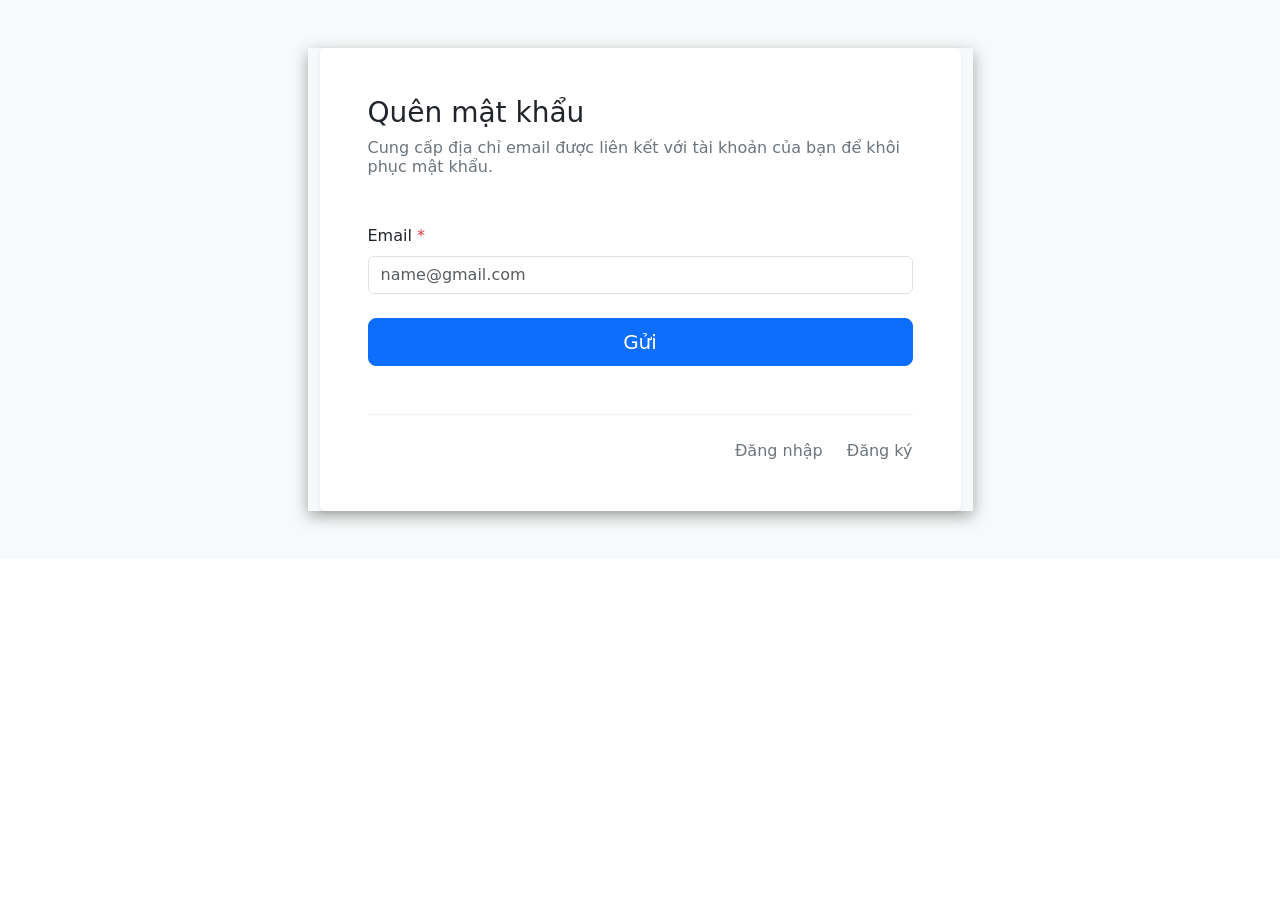
<file: ShopmeWebParent/ShopmeBackEnd/src/main/resources/templates/user/forgotPassword.html>
<!DOCTYPE html>
<html xmlns:th="http://www.thymeleaf.org">
<head>
<meta charset="UTF-8">
<link
	href="https://cdn.jsdelivr.net/npm/bootstrap@5.0.2/dist/css/bootstrap.min.css"
	rel="stylesheet"
	integrity="sha384-EVSTQN3/azprG1Anm3QDgpJLIm9Nao0Yz1ztcQTwFspd3yD65VohhpuuCOmLASjC"
	crossorigin="anonymous">
<link rel="stylesheet"
	href="https://cdnjs.cloudflare.com/ajax/libs/font-awesome/6.6.0/css/all.min.css"
	integrity="sha512-Kc323vGBEqzTmouAECnVceyQqyqdsSiqLQISBL29aUW4U/M7pSPA/gEUZQqv1cwx4OnYxTxve5UMg5GT6L4JJg=="
	crossorigin="anonymous" referrerpolicy="no-referrer" />
<link rel="stylesheet" type="text/css" th:href="@{/css/about.css}">
<title>Forfot Password</title>
</head>
<body>
	 <div class="bg-light py-3 py-md-5">
        <div class="container">
            <div class="row justify-content-md-center">
                <div class="col-12 col-md-11 col-lg-8 col-xl-7 col-xxl-6" style="box-shadow: rgba(0, 0, 0, 0.35) 0px 5px 15px;">
                    <div class="bg-white p-4 p-md-5 rounded shadow-sm">
                        <div class="row">
                            <div class="col-12">
                                <div class="mb-5">
                                    <h2 class="h3">Quên mật khẩu</h2>
                                    <h3 class="fs-6 fw-normal text-secondary m-0">Cung cấp địa chỉ email được liên kết
                                        với tài khoản của bạn để khôi phục mật khẩu.</h3>
                                </div>
                            </div>
                        </div>
                        <form action="#!">
                            <div class="row gy-3 gy-md-4 overflow-hidden">
                                <div class="col-12">
                                    <label for="email" class="form-label">Email <span
                                            class="text-danger">*</span></label>
                                    <input type="email" class="form-control" name="email" id="email"
                                        placeholder="name@gmail.com" required>
                                </div>
                                <div class="col-12">
                                    <div class="d-grid">
                                        <button class="btn btn-lg btn-primary" type="submit">Gửi</button>
                                    </div>
                                </div>
                            </div>
                        </form>
                        <div class="row">
                            <div class="col-12">
                                <hr class="mt-5 mb-4 border-secondary-subtle">
                                <div class="d-flex gap-4 justify-content-end">
                                    <a href="./login.html" class="link-secondary text-decoration-none">Đăng nhập</a>
                                    <a href="./signup.html" class="link-secondary text-decoration-none">Đăng ký</a>
                                </div>
                            </div>
                        </div>
                    </div>
                </div>
            </div>
        </div>
    </div>
</body>
</html>
</file>
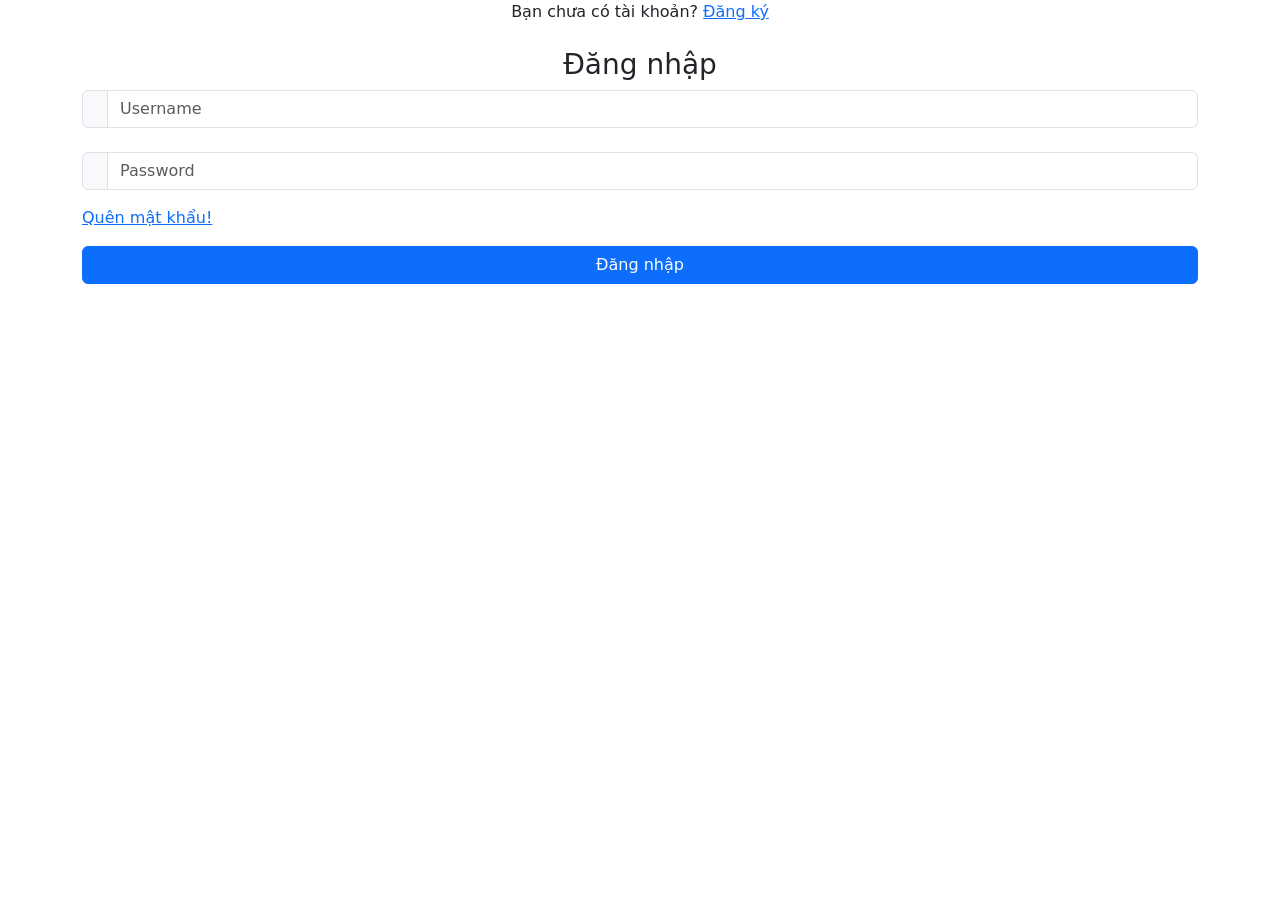
<file: ShopmeWebParent/ShopmeBackEnd/src/main/resources/templates/user/login.html>
<!DOCTYPE html>
<html xmlns:th="http://www.thymeleaf.org">
<head>
<meta charset="UTF-8">
<link
	href="https://cdn.jsdelivr.net/npm/bootstrap@5.0.2/dist/css/bootstrap.min.css"
	rel="stylesheet"
	integrity="sha384-EVSTQN3/azprG1Anm3QDgpJLIm9Nao0Yz1ztcQTwFspd3yD65VohhpuuCOmLASjC"
	crossorigin="anonymous">
<link rel="stylesheet"
	href="https://cdnjs.cloudflare.com/ajax/libs/font-awesome/6.6.0/css/all.min.css"
	integrity="sha512-Kc323vGBEqzTmouAECnVceyQqyqdsSiqLQISBL29aUW4U/M7pSPA/gEUZQqv1cwx4OnYxTxve5UMg5GT6L4JJg=="
	crossorigin="anonymous" referrerpolicy="no-referrer" />
<link rel="stylesheet" type="text/css" th:href="@{/css/login.css}">
<title>Đăng nhập</title>
</head>
<body>
	 <div class="container">
        <p class="text-center mb-4">
            Bạn chưa có tài khoản? <a href="signup.html">Đăng ký</a>
        </p>
        <h3 class="text-center">Đăng nhập</h3>
        <form action="/asm/login" method="post">
            <div class="form-group mb-4">
                <div class="input-group">
                    <span class="input-group-text"> <i class="bi bi-envelope"></i>
                    </span> <input type="text" name="user" class="form-control" id="" aria-describedby=""
                        placeholder="Username">
                </div>
                <!-- Hiển thị lỗi cho email với style đẹp hơn -->
                <!-- <div th:if="${errorEmail != null}" class="text-danger mt-1">
                    <small th:text="${errorEmail.defaultMessage}"></small>
                </div> -->
            </div>

            <div class="form-group mb-3">
                <div class="input-group">
                    <span class="input-group-text"> <i class="bi bi-lock"></i>
                    </span> <input type="password" name="password" class="form-control" id="exampleInputPassword1"
                        placeholder="Password">
                </div>
                <!--             
                <div th:if="${errorPassword != null}" class="text-danger mt-1">
                    <small th:text="${errorPassword.defaultMessage}"></small>
                </div> -->
            </div>
            <div class="mb-3">
                <a href="forgotPassword.html">Quên mật khẩu!</a>
            </div>

            <a href="index.html" class="btn btn-primary w-100 mb-4">Đăng nhập</a>

        </form>


    </div>
</body>
</html>
</file>
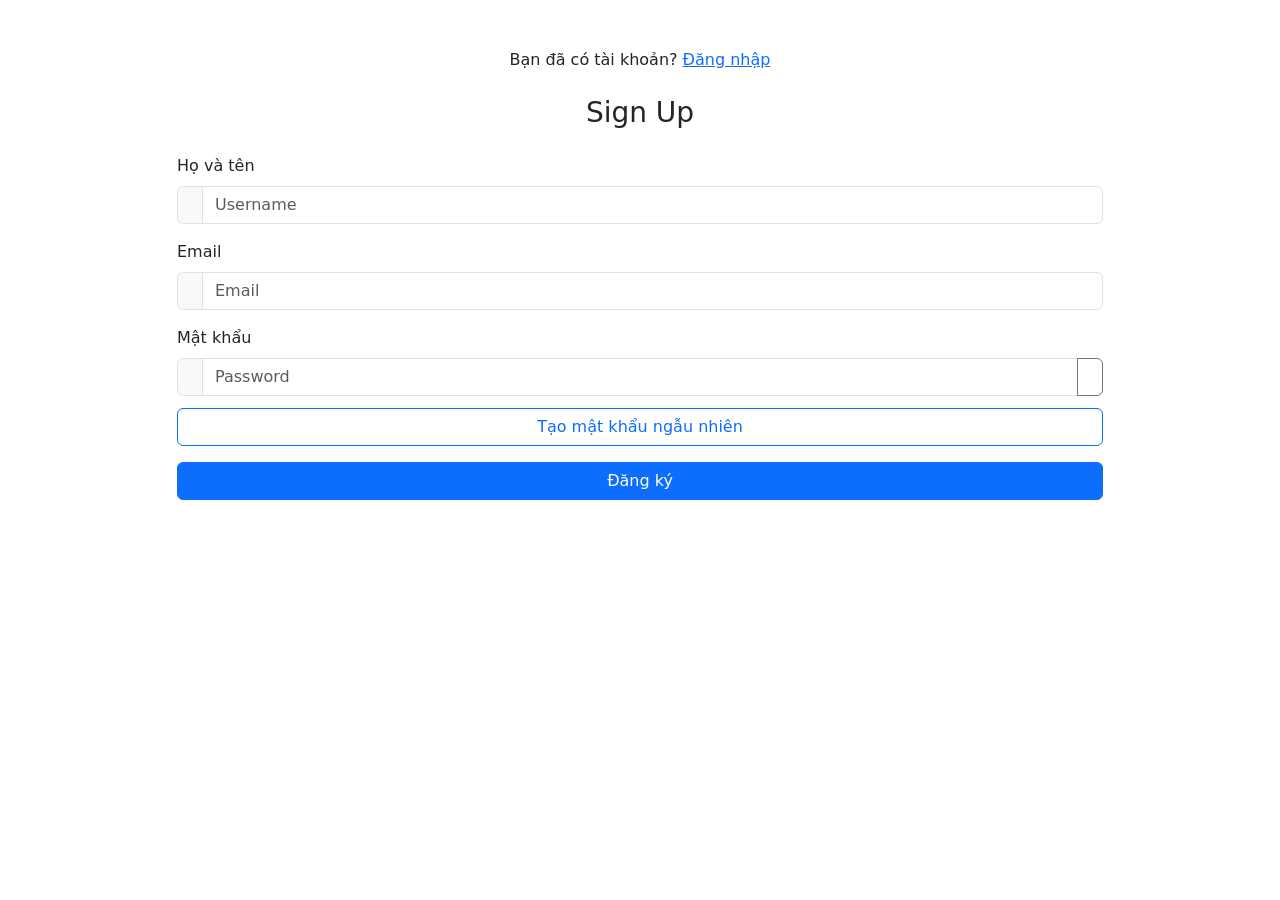
<file: ShopmeWebParent/ShopmeBackEnd/src/main/resources/templates/user/signUp.html>
<!DOCTYPE html>
<html xmlns:th="http://www.thymeleaf.org">
<head>
<meta charset="UTF-8">
<link
	href="https://cdn.jsdelivr.net/npm/bootstrap@5.0.2/dist/css/bootstrap.min.css"
	rel="stylesheet"
	integrity="sha384-EVSTQN3/azprG1Anm3QDgpJLIm9Nao0Yz1ztcQTwFspd3yD65VohhpuuCOmLASjC"
	crossorigin="anonymous">
<link rel="stylesheet"
	href="https://cdnjs.cloudflare.com/ajax/libs/font-awesome/6.6.0/css/all.min.css"
	integrity="sha512-Kc323vGBEqzTmouAECnVceyQqyqdsSiqLQISBL29aUW4U/M7pSPA/gEUZQqv1cwx4OnYxTxve5UMg5GT6L4JJg=="
	crossorigin="anonymous" referrerpolicy="no-referrer" />
<link rel="stylesheet" type="text/css" th:href="@{/css/signUp.css}">
<title>Đăng nhập</title>
</head>
<body>
	 <div class="container mt-5">
        <div class="row justify-content-center">
            <div class="col-md-10">
                <p class="text-center mb-4">
                    Bạn đã có tài khoản? <a href="login.html">Đăng nhập</a>
                </p>
                <h3 class="text-center mb-4">Sign Up</h3>

                <form action="/asm/signUp" method="post">

                    <div class="mb-3">
                        <label for="username" class="form-label">Họ và tên</label>
                        <div class="input-group">
                            <span class="input-group-text">
                                <i class="bi bi-person"></i>
                            </span>
                            <input type="text" class="form-control" id="username" placeholder="Username"
                                name="username" />
                        </div>
                        <div th:if="${errorUsername != null}" class="text-danger mt-1">
                            <small th:text="${errorUsername.defaultMessage}"></small>
                        </div>
                    </div>


                    <div class="mb-3">
                        <label for="email" class="form-label">Email</label>
                        <div class="input-group">
                            <span class="input-group-text">
                                <i class="bi bi-envelope"></i>
                            </span>
                            <input type="email" class="form-control" id="email" placeholder="Email" name="email" />
                        </div>
                        <div th:if="${errorEmail != null}" class="text-danger mt-1">
                            <small th:text="${errorEmail.defaultMessage}"></small>
                            <small th:if="${errorDuplicate != null}" th:text="${errorDuplicate}"></small>
                        </div>
                    </div>

                    <!-- Password Field -->
                    <div class="mb-3">
                        <label for="password" class="form-label">Mật khẩu</label>
                        <div class="input-group">
                            <span class="input-group-text">
                                <i class="bi bi-lock"></i>
                            </span>
                            <input type="password" class="form-control" id="password" placeholder="Password"
                                name="password" />
                            <button type="button" class="btn btn-outline-secondary" id="togglePassword">
                                <i class="bi bi-eye" style="background-color: #243642;"></i>
                            </button>
                        </div>
                        <div th:if="${errorPassword != null}" class="text-danger mt-1">
                            <small th:text="${errorPassword.defaultMessage}"></small>
                        </div>
                        <button type="button" class="btn btn-outline-primary w-100 mt-2" onclick="createPassword()">Tạo
                            mật
                            khẩu ngẫu nhiên</button>
                    </div>

                    <!-- Submit Button -->
                    <a href="login.html" class="btn btn-primary w-100">Đăng ký</a>
                </form>
            </div>
        </div>
    </div>


    <script>
        const passwordBox = document.getElementById("password");
        const lenght = 12;
        const upperCase = "ABCDEFGHIJKLMNOPQRSTUVWXYZ";
        const lowerCase = "abcdefghijklmnopqrstuvwxyz";
        const number = "0123456789";
        const symbol = "@#$%^&*()_|}{[]></-=";

        const allChars = upperCase + lowerCase + number + symbol;

        function createPassword() {
            let password = "";
            password += upperCase[Math.floor(Math.random() * upperCase.length)];
            password += lowerCase[Math.floor(Math.random() * lowerCase.length)];
            password += number[Math.floor(Math.random() * number.length)];
            password += symbol[Math.floor(Math.random() * symbol.length)];

            while (lenght > password.length) {
                password += allChars[Math
                    .floor(Math.random() * allChars.length)];
            }
            passwordBox.value = password;
        }

        document.getElementById('togglePassword').addEventListener('click', function () {
            const passwordInput = document.getElementById('password');
            const passwordType = passwordInput.getAttribute('type') === 'password' ? 'text' : 'password';
            passwordInput.setAttribute('type', passwordType);
            this.querySelector('i').classList.toggle('bi-eye');
            this.querySelector('i').classList.toggle('bi-eye-slash');
        });
    </script>
     <script src="https://cdn.jsdelivr.net/npm/bootstrap@5.0.2/dist/js/bootstrap.bundle.min.js"
        integrity="sha384-MrcW6ZMFYlzcLA8Nl+NtUVF0sA7MsXsP1UyJoMp4YLEuNSfAP+JcXn/tWtIaxVXM" crossorigin="anonymous">

        </script>
</body>
</html>
</file>
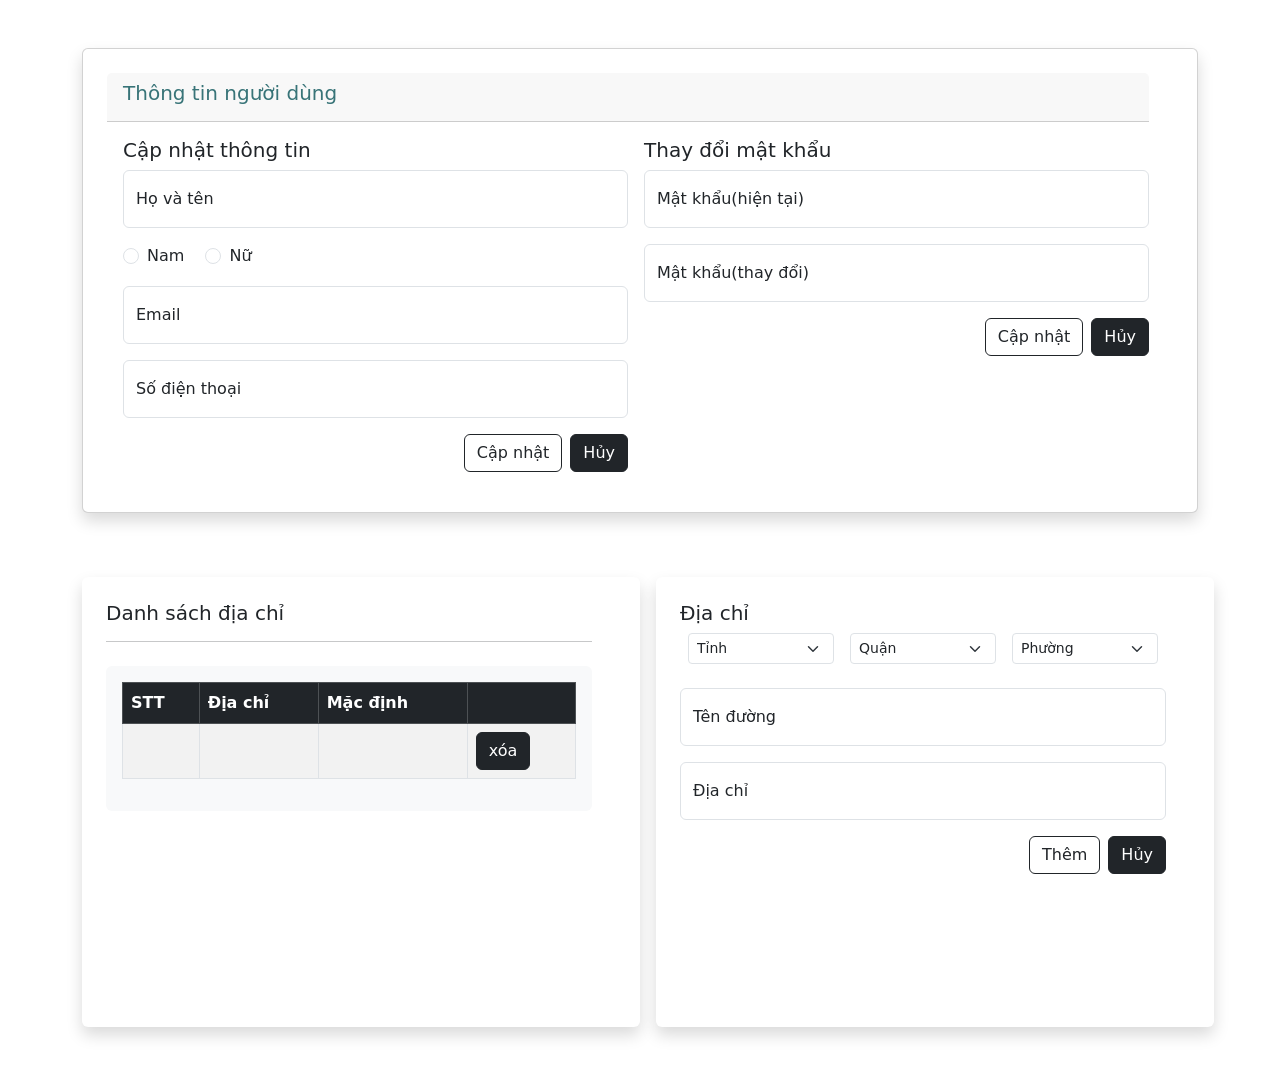
<file: ShopmeWebParent/ShopmeBackEnd/src/main/resources/templates/user/updateProfile.html>
<!DOCTYPE html>
<html xmlns:th="http://www.thymeleaf.org">
<head>
<meta charset="UTF-8">
<link
	href="https://cdn.jsdelivr.net/npm/bootstrap@5.0.2/dist/css/bootstrap.min.css"
	rel="stylesheet"
	integrity="sha384-EVSTQN3/azprG1Anm3QDgpJLIm9Nao0Yz1ztcQTwFspd3yD65VohhpuuCOmLASjC"
	crossorigin="anonymous">
<link rel="stylesheet"
	href="https://cdnjs.cloudflare.com/ajax/libs/font-awesome/6.6.0/css/all.min.css"
	integrity="sha512-Kc323vGBEqzTmouAECnVceyQqyqdsSiqLQISBL29aUW4U/M7pSPA/gEUZQqv1cwx4OnYxTxve5UMg5GT6L4JJg=="
	crossorigin="anonymous" referrerpolicy="no-referrer" />
<link rel="stylesheet" type="text/css"
	th:href="@{/css/updateProfile.css}">
<title>Update Profile</title>
</head>
<body>
	<div th:replace="fragment/header_footer :: header"></div>

	<div class="container">
		<div class="card mt-5 shadow p-4 mb-5 bg-body rounded pe-5">
			<div class="card-header">
				<h5 style="color: #387478;">Thông tin người dùng</h5>
			</div>
			<div class="card-body d-flex">
				<div class="col-lg-6 me-2">
					<form th:action="@{/asm/update-User}" method="post">
						<h5 class="text-dark">Cập nhật thông tin</h5>
						<input th:if="${userInfo != null}" name="id"
							th:value="${userInfo.id}" type="hidden">

						<!-- <div class="row mb-3">
                        <div class="form-floating mb-3 d-flex">
                            <img alt="" class="rounded-circle border border-secondary me-3"
                                style="width: 100px; height: 80px;">
                            <input type="file" class="form-control" id="floatingInput" placeholder="Hình ảnh"
                                accept="image/*">
                            <h5 for="floatingInput">Họ và tên</h5>
                        </div>
                    </div> -->

						<!-- Name Field -->
						<div class="form-floating mb-3">
							<input type="text" class="form-control" id="floatingInput"
								placeholder="Họ và tên"> <label for="floatingInput"
								class="text-dark">Họ và tên</label>
						</div>
						<div class="form-floating mb-3">
							<div class="form-check form-check-inline">
								<input class="form-check-input" type="radio"
									name="inlineRadioOptions" id="inlineRadio1" value="option1">
								<label class="form-check-label text-dark" for="inlineRadio1">Nam</label>
							</div>
							<div class="form-check form-check-inline">
								<input class="form-check-input" type="radio"
									name="inlineRadioOptions" id="inlineRadio2" value="option2">
								<label class="form-check-label text-dark" for="inlineRadio2">Nữ</label>
							</div>
						</div>
						<div class="form-floating mb-3">
							<input type="email" class="form-control" id="floatingPassword"
								placeholder="Email"> <label for="floatingPassword"
								class="text-dark">Email</label>
						</div>
						<div class="form-floating mb-3">
							<input type="number" class="form-control" id="floatingPassword"
								placeholder="Số điện thoại"> <label
								for="floatingPassword" class="text-dark">Số điện thoại</label>
						</div>

						<!-- Submit Button -->
						<div class="d-flex justify-content-end">
							<button class="btn btn-outline-dark me-2">Cập nhật</button>
							<button class="btn btn-dark">Hủy</button>
						</div>
					</form>
				</div>
				<div class="col-lg-6 ms-2">
					<div>
						<h5 class="text-dark">Thay đổi mật khẩu</h5>
						<div>
							<div class="form-floating mb-3">
								<input type="text" class="form-control" id="floatingInput"
									placeholder="Họ và tên"> <label for="floatingInput"
									class="text-dark">Mật khẩu(hiện tại)</label>
							</div>
							<div class="form-floating mb-3">
								<input type="text" class="form-control" id="floatingInput"
									placeholder="Họ và tên"> <label for="floatingInput"
									class="text-dark">Mật khẩu(thay đổi)</label>
							</div>
							<div class="d-flex justify-content-end">
								<button class="btn btn-outline-dark me-2">Cập nhật</button>
								<button class="btn btn-dark">Hủy</button>
							</div>
						</div>
					</div>
				</div>
			</div>
		</div>
		<div class="d-flex mt-4">
			<!-- address -->
			<div class="col-lg-6 me-2">
				<div class="mt-3 shadow p-4 mb-5 bg-body rounded pe-5"
					style="height: 50vh;">
					<h5 class="text-dark">Danh sách địa chỉ</h5>
					<hr>
					<div class="table-responsive bg-light p-3 rounded mt-4"
						style="max-height: 65vh; overflow-y: auto;">
						<table class="table table-bordered table-striped table-hover">
							<thead class="table-dark">
								<tr>
									<th>STT</th>
									<th>Địa chỉ</th>
									<th>Mặc định</th>
									<th></th>
								</tr>
							</thead>
							<tbody>
								<tr>
									<td></td>
									<td></td>
									<td></td>
									<td>
										<button class="btn btn-dark">xóa</button>
									</td>

								</tr>
							</tbody>

						</table>
					</div>
				</div>
			</div>
			<div class="col-lg-6 ms-2">
				<div class="mt-3 shadow p-4 mb-5 bg-body rounded pe-5"
					style="height: 50vh;">
					<h5 class="text-dark">Địa chỉ</h5>

					<form action="">
						<div class="d-flex">
							<select class="form-select form-select-sm mx-2"
								aria-label=".form-select-sm example">
								<option selected>Tỉnh</option>
								<option value="1">Cần Thơ</option>
								<option value="2">Hậu Giang</option>
								<option value="3">Sóc Trăng</option>
							</select> <select class="form-select form-select-sm mx-2"
								aria-label=".form-select-sm example">
								<option selected>Quận</option>
								<option value="1">Ninh Kiều</option>
							</select> <select class="form-select form-select-sm mx-2"
								aria-label=".form-select-sm example">
								<option selected>Phường</option>
								<option value="1">One</option>
								<option value="2">Two</option>
								<option value="3">Three</option>
							</select>
						</div>

						<div class="form-floating mb-3 mt-4">
							<input type="email" class="form-control" id="floatingInput"
								placeholder="name@example.com"> <label
								for="floatingInput" class="text-dark">Tên đường</label>
						</div>
						<div class="form-floating mb-3">
							<input type="email" class="form-control" id="floatingInput"
								placeholder="name@example.com"> <label
								for="floatingInput" class="text-dark">Địa chỉ</label>
						</div>
						<div class="d-flex justify-content-end">
							<button class="btn btn-outline-dark me-2">Thêm</button>
							<button class="btn btn-dark">Hủy</button>
						</div>
					</form>
				</div>
			</div>
		</div>
	</div>

	<!-- address -->
	<div class="modal fade" id="rateProductModal" tabindex="-1"
		aria-labelledby="rateProductModalLabel" aria-hidden="true">
		<div class="modal-dialog">
			<div class="modal-content">
				<div class="modal-header">
					<h5 class="modal-title" id="rateProductModalLabel">Đánh giá
						sản phẩm</h5>
					<button type="button" class="btn-close" data-bs-dismiss="modal"
						aria-label="Close"></button>
				</div>
				<div class="modal-body">
					<form id="ratingForm">
						<div class="mb-3">
							<label for="rating" class="form-label">Đánh giá (1-5 sao)</label>
							<select class="form-select" id="rating" name="rating" required>
								<option value="1">1 Sao</option>
								<option value="2">2 Sao</option>
								<option value="3">3 Sao</option>
								<option value="4">4 Sao</option>
								<option value="5">5 Sao</option>
							</select>
						</div>
						<div class="mb-3">
							<label for="review" class="form-label">Nhận xét</label>
							<textarea class="form-control" id="review" name="review" rows="3"
								required></textarea>
						</div>
						<button type="button" class="btn btn-primary"
							onclick="submitReview()">Gửi đánh giá</button>
					</form>
				</div>
			</div>
		</div>
	</div>

	<div th:replace="fragment/header_footer :: footer"></div>
</body>
</html>
</file>
